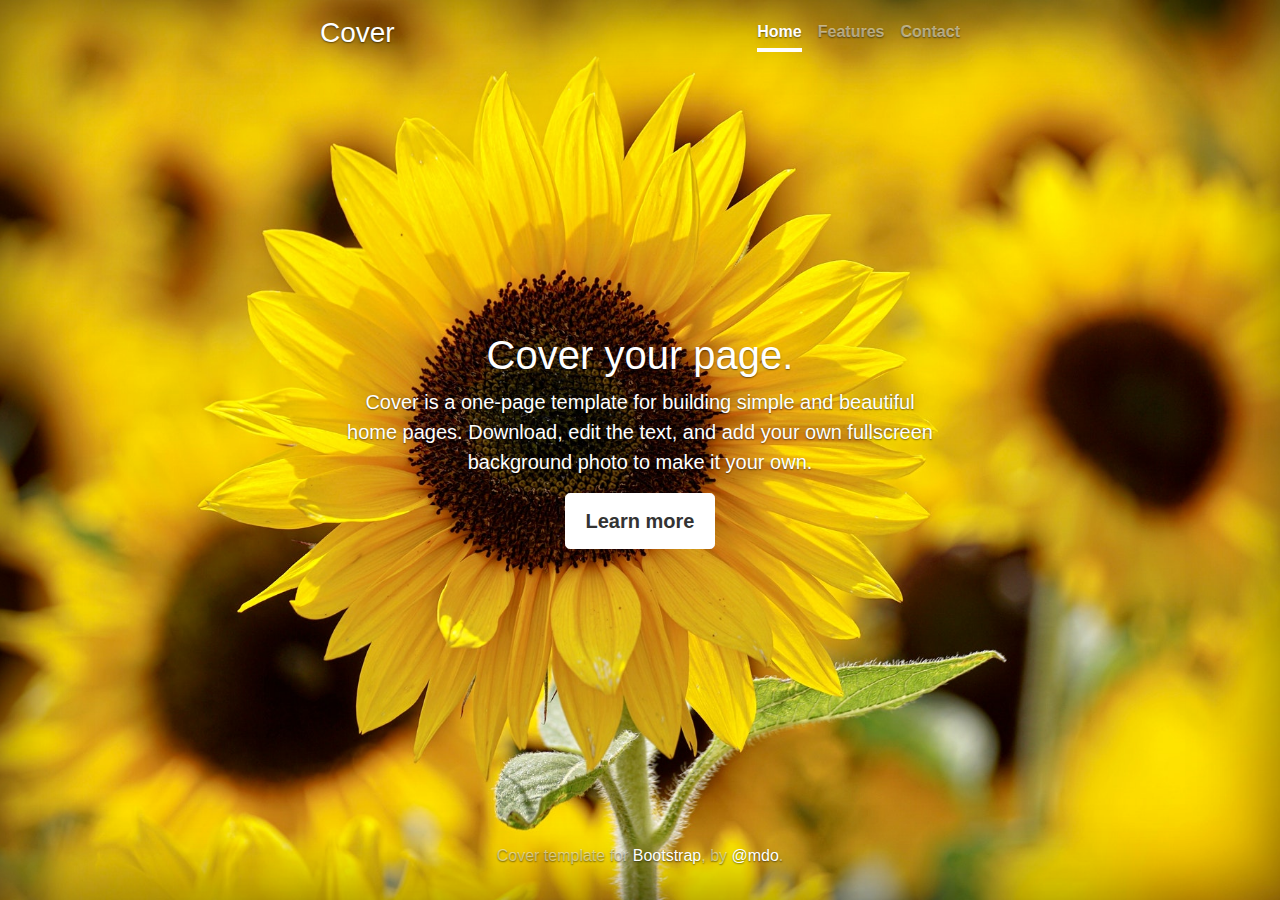
<file: Week 3/Create  HTML Page Video Programming/bootstrap/index.html>
<!doctype html>
<html lang="en">
  <head>
    <meta charset="utf-8">
    <meta name="viewport" content="width=device-width, initial-scale=1, shrink-to-fit=no">
    <meta name="description" content="">
    <meta name="author" content="Mark Otto, Jacob Thornton, and Bootstrap contributors">
    <meta name="generator" content="Jekyll v4.0.1">
    <title>Cover Template · Bootstrap</title>

    <!-- Bootstrap core CSS -->
    <link href="https://stackpath.bootstrapcdn.com/bootstrap/4.5.0/css/bootstrap.min.css" rel="stylesheet">

    <style>
      .bd-placeholder-img {
        font-size: 1.125rem;
        text-anchor: middle;
        -webkit-user-select: none;
        -moz-user-select: none;
        -ms-user-select: none;
        user-select: none;
      }

      @media (min-width: 768px) {
        .bd-placeholder-img-lg {
          font-size: 3.5rem;
        }
      }
    </style>
    <!-- Custom styles for this template -->
    <link href="cover.css" rel="stylesheet">
  </head>
  <body class="text-center">
    <div class="cover-container d-flex w-100 h-100 p-3 mx-auto flex-column">
  <header class="masthead mb-auto">
    <div class="inner">
      <h3 class="masthead-brand">Cover</h3>
      <nav class="nav nav-masthead justify-content-center">
        <a class="nav-link active" href="#">Home</a>
        <a class="nav-link" href="#">Features</a>
        <a class="nav-link" href="#">Contact</a>
      </nav>
    </div>
  </header>

  <main role="main" class="inner cover">
    <h1 class="cover-heading">Cover your page.</h1>
    <p class="lead">Cover is a one-page template for building simple and beautiful home pages. Download, edit the text, and add your own fullscreen background photo to make it your own.</p>
    <p class="lead">
      <a href="#" class="btn btn-lg btn-secondary">Learn more</a>
    </p>
  </main>

  <footer class="mastfoot mt-auto">
    <div class="inner">
      <p>Cover template for <a href="https://getbootstrap.com/">Bootstrap</a>, by <a href="https://twitter.com/mdo">@mdo</a>.</p>
    </div>
  </footer>
</div>
</body>
</html>
</file>
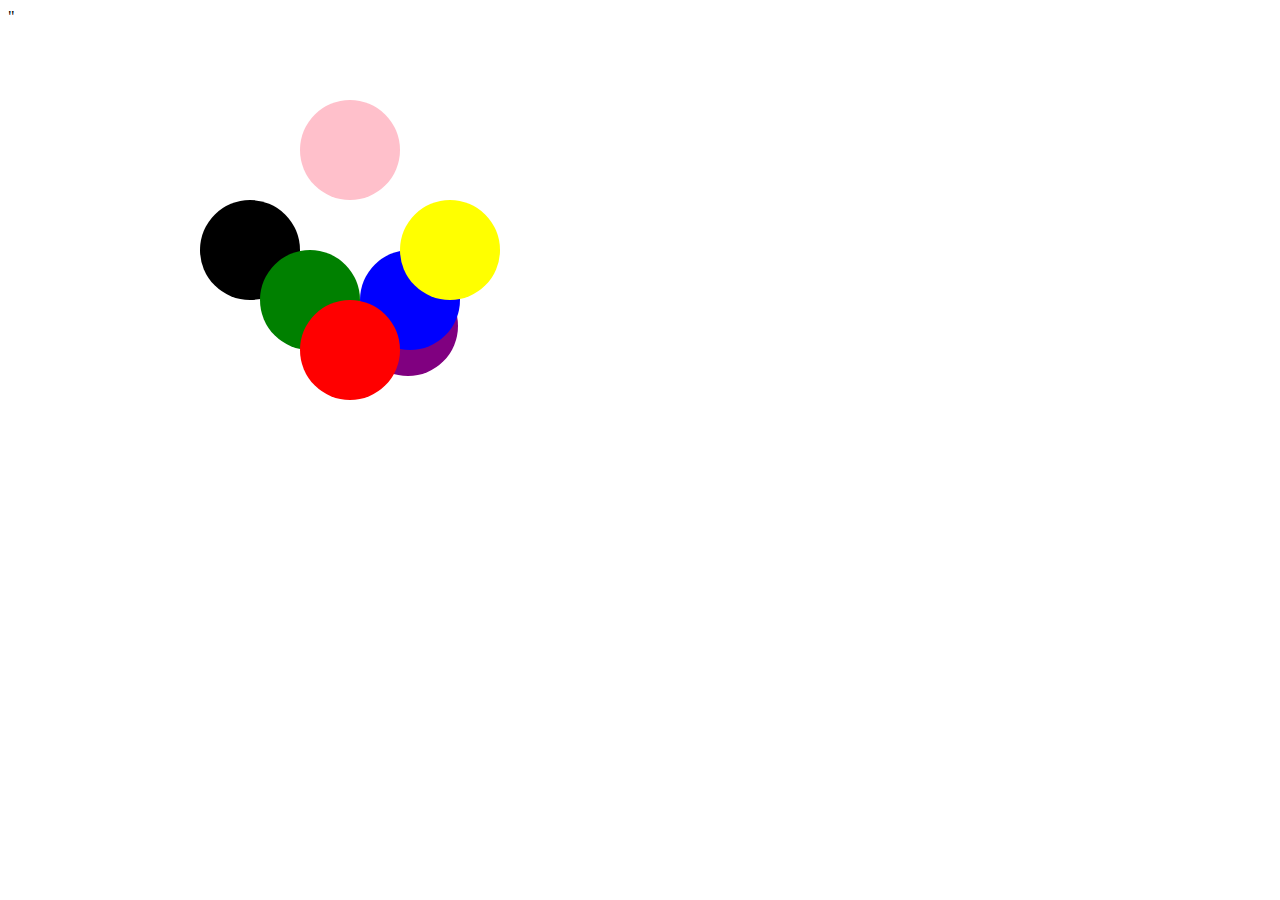
<file: Week 3/Create  HTML Page Video Programming/shapes_excercise.html>
<html>

<div style ="
z-index: 5;
position: absolute;
left: 200px;
top: 200px;
width: 100px;
height: 100px;
border-radius: 50%;
background: black;




">







</div>






<div style ="
  z-index: 5;
  position: absolute;
  left: 100px;
  top: 200px;
  width: 100px;
  height: 300 px;
  border-radius: 50%;
  background: black;">
  
</div>"


<div style ="
z-index: 5;
position: relative;
left: 350px;
top: 250px;
width: 100px;
height: 100px;
border-radius: 50%;
background: purple;


">

</div>



</div>

<div style ="
z-index: 5;
position: sticky;
left: 360px;
top: 250px;
width: 100px;
height: 100px;
border-radius: 50%;
background: blue;


">

</div>


<div style ="
z-index: 5;
position: sticky;
left: 260px;
top: 250px;
width: 100px;
height: 100px;
border-radius: 50%;
background: green;


">

</div>

<div style ="
z-index: 5;
position: absolute;
left: 400px;
top: 200px;
width: 100px;
height: 100px;
border-radius: 50%;
background: yellow;


">

</div>

</div>


<div style ="
z-index: 5;
position: absolute;
left: 300px;
top: 100px;
width: 100px;
height: 100px;
border-radius: 50%;
background: pink;


">

</div>



<div style ="
z-index: 5;
position: absolute;
left: 300px;
top: 300px;
width: 100px;
height: 100px;
border-radius: 50%;
background: red;


">

</div>


</html>
</file>
<file: Week 3/Create  HTML Page Video Programming/bootstrap/cover.css>
/*
 * Globals
 */

/* Links */
a,
a:focus,
a:hover {
  color: #fff;
}

/* Custom default button */
.btn-secondary,
.btn-secondary:hover,
.btn-secondary:focus {
  color: #333;
  text-shadow: none; /* Prevent inheritance from `body` */
  background-color: #fff;
  border: .05rem solid #fff;
}


/*
 * Base structure
 */

html,
body {
  height: 100%;
  background-color: #333;
}

body {
  display: -ms-flexbox;
  display: flex;
  color: #fff;
  text-shadow: 0 .05rem .1rem rgba(0, 0, 0, .5);
  box-shadow: inset 0 0 5rem rgba(0, 0, 0, .5);
  /*
      ----------------------------------
              UPDATE IMAGE BELOW
      ----------------------------------
  */

 
  background: url('01.jpg') no-repeat center center fixed;  
  -webkit-background-size: cover;
  -moz-background-size: cover;
  background-size: cover;
  -o-background-size: cover;

}

.cover-container {
  max-width: 42em;
}


/*
 * Header
 */
.masthead {
  margin-bottom: 2rem;
}

.masthead-brand {
  margin-bottom: 0;
}

.nav-masthead .nav-link {
  padding: .25rem 0;
  font-weight: 700;
  color: rgba(255, 255, 255, .5);
  background-color: transparent;
  border-bottom: .25rem solid transparent;
}

.nav-masthead .nav-link:hover,
.nav-masthead .nav-link:focus {
  border-bottom-color: rgba(255, 255, 255, .25);
}

.nav-masthead .nav-link + .nav-link {
  margin-left: 1rem;
}

.nav-masthead .active {
  color: #fff;
  border-bottom-color: #fff;
}

@media (min-width: 48em) {
  .masthead-brand {
    float: left;
  }
  .nav-masthead {
    float: right;
  }
}


/*
 * Cover
 */
.cover {
  padding: 0 1.5rem;
}
.cover .btn-lg {
  padding: .75rem 1.25rem;
  font-weight: 700;
}


/*
 * Footer
 */
.mastfoot {
  color: rgba(255, 255, 255, .5);
}
</file>
